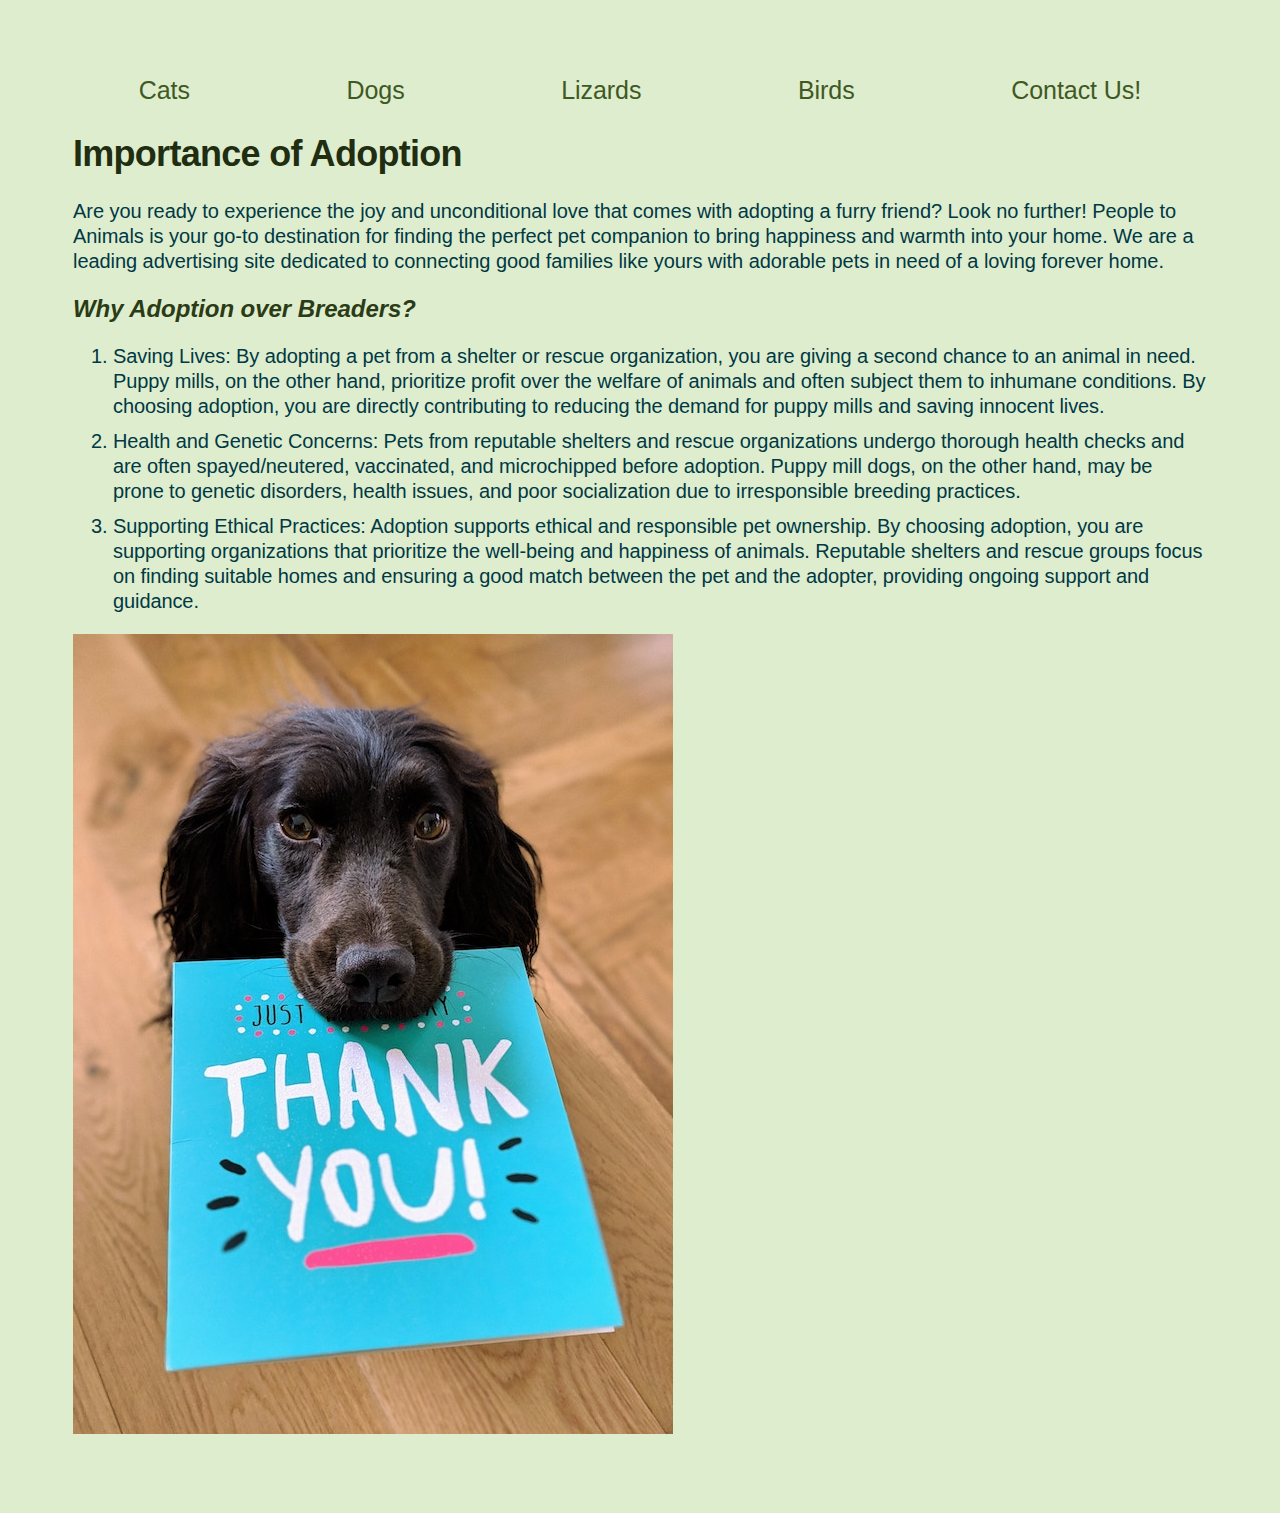
<file: index.html>
<!DOCTYPE html>
<html lang="en">
  <head>
    <meta charset="UTF-8">
    <meta name="viewport" content="width=device-width, initial-scale=1.0">
    <meta http-equiv="X-UA-Compatible" content="ie=edge">
    <title>People-to-Animals</title>
    <link rel="stylesheet" href="style.css">
  </head>
  <body>
      <header>
           <div class="top-nav">
                <a href="pages/cat.html">Cats</a></li>
                <a href="pages/dog.html">Dogs</a></li>
                <a href="pages/lizard.html">Lizards</a></li>
                <a href="pages/bird.html">Birds</a></li>
                <a href="pages/ContactUs.html">Contact Us!</a></li>
          </div>
      </header>
    <article class="content-container">
      <h1>Importance of Adoption</h1>
          <p>Are you ready to experience the joy and unconditional love that comes with adopting a furry friend? Look no further! People to Animals is your go-to destination for finding the perfect pet companion to bring happiness and warmth into your home. We are a leading advertising site dedicated to connecting good families like yours with adorable pets in need of a loving forever home.</p>
        <h2>Why Adoption over Breaders?</h2>
          <ol>
            <li>Saving Lives: By adopting a pet from a shelter or rescue organization, you are giving a second chance to an animal in need. Puppy mills, on the other hand, prioritize profit over the welfare of animals and often subject them to inhumane conditions. By choosing adoption, you are directly contributing to reducing the demand for puppy mills and saving innocent lives.</li>
            <li>Health and Genetic Concerns: Pets from reputable shelters and rescue organizations undergo thorough health checks and are often spayed/neutered, vaccinated, and microchipped before adoption. Puppy mill dogs, on the other hand, may be prone to genetic disorders, health issues, and poor socialization due to irresponsible breeding practices.</li>
            <li>Supporting Ethical Practices: Adoption supports ethical and responsible pet ownership. By choosing adoption, you are supporting organizations that prioritize the well-being and happiness of animals. Reputable shelters and rescue groups focus on finding suitable homes and ensuring a good match between the pet and the adopter, providing ongoing support and guidance.</li>
          </ol>
        <div id="container">
          <div id="image_container">
            <img src="howie-r-CjI_2QX7hvU-unsplash.jpg" alt="Dog with Thank You Card" usemap="#image_map" width="600" height="800">
              <map name="image_map">
                <area target="_blank" alt="Dogs" title="Dogs" href="pages/dog.html" coords="477,298,91,81" shape="rect">
                <area target="_blank" alt="Contact Us" title="Contact Us" href="pages/ContactUs.html" coords="476,664,112,404" shape="rect">
              </map>
          </div>
        </div>
      </article>
  </body>
</html>
</file>
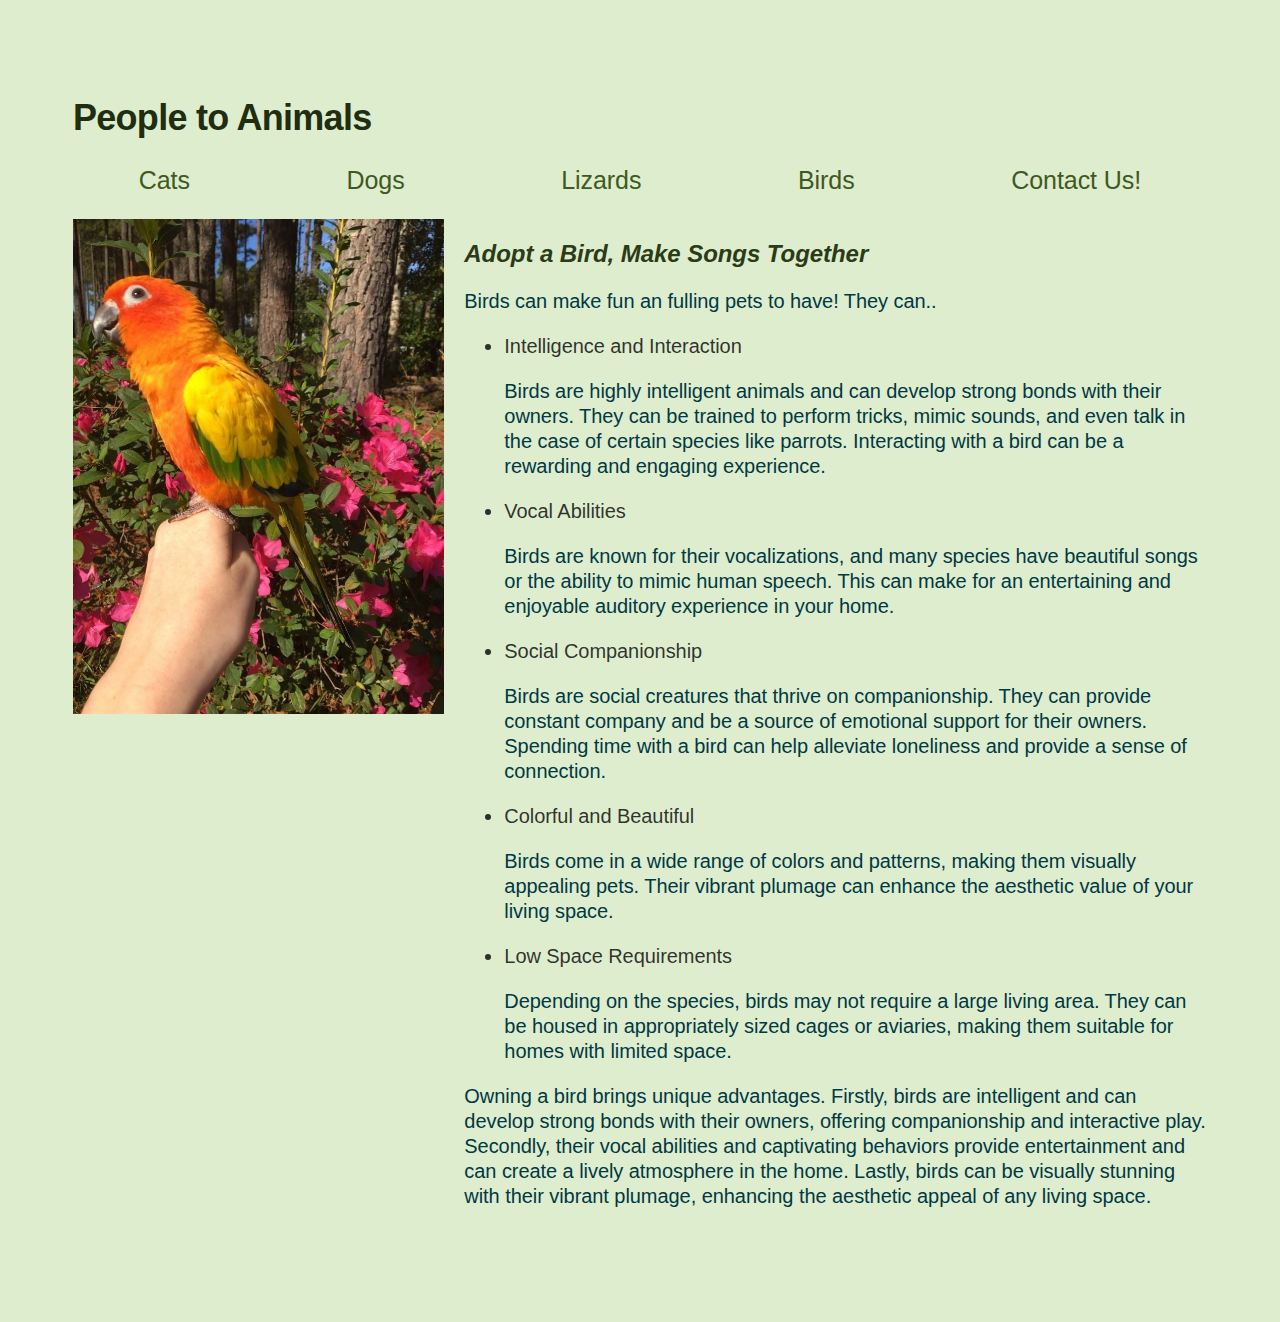
<file: pages/bird.html>
<!DOCTYPE html>
<html lang="en">
  <head>
    <meta charset="UTF-8">
    <meta name="viewport" content="width=device-width, initial-scale=1.0">
    <meta http-equiv="X-UA-Compatible" content="ie=edge">
    <title>Birds</title>
    <link rel="stylesheet" href="../style.css">
  </head>
  <body>
    <!-- <div id="page-wrapper"> -->
      <header>
        <h1><a href="../index.html">People to Animals</a></h1>
        <div class="top-nav">
                <a href="../pages/cat.html">Cats</a>
                <a href="../pages/dog.html">Dogs</a>
                <a href="../pages/lizard.html">Lizards</a>
                <a href="../pages/bird.html">Birds</a>
                <a href="../pages/ContactUs.html">Contact Us!</a>
          </div>
      </header>
  <div id="page-wrapper">
    <img src="../photos/bird.jpg">
    <article class="content-container">
        <h2>Adopt a Bird, Make Songs Together</h2>
          <p>Birds can make fun an fulling pets to have! They can..</p>
            <ul>
              <li>Intelligence and Interaction</li>
                <p>Birds are highly intelligent animals and can develop strong bonds with their owners. They can be trained to perform tricks, mimic sounds, and even talk in the case of certain species like parrots. Interacting with a bird can be a rewarding and engaging experience.</p>
              <li>Vocal Abilities</li>
                <p> Birds are known for their vocalizations, and many species have beautiful songs or the ability to mimic human speech. This can make for an entertaining and enjoyable auditory experience in your home.</p>
              <li>Social Companionship</li>
                <p>Birds are social creatures that thrive on companionship. They can provide constant company and be a source of emotional support for their owners. Spending time with a bird can help alleviate loneliness and provide a sense of connection.</p>
              <li>Colorful and Beautiful </li>
                <p>Birds come in a wide range of colors and patterns, making them visually appealing pets. Their vibrant plumage can enhance the aesthetic value of your living space.</p>
              <li>Low Space Requirements</li>
                <p>Depending on the species, birds may not require a large living area. They can be housed in appropriately sized cages or aviaries, making them suitable for homes with limited space.</p>
            </ul>
         <p>Owning a bird brings unique advantages. Firstly, birds are intelligent and can develop strong bonds with their owners, offering companionship and interactive play. Secondly, their vocal abilities and captivating behaviors provide entertainment and can create a lively atmosphere in the home. Lastly, birds can be visually stunning with their vibrant plumage, enhancing the aesthetic appeal of any living space.</p>
      </article>
    </div>
  </body>
</html>
</file>
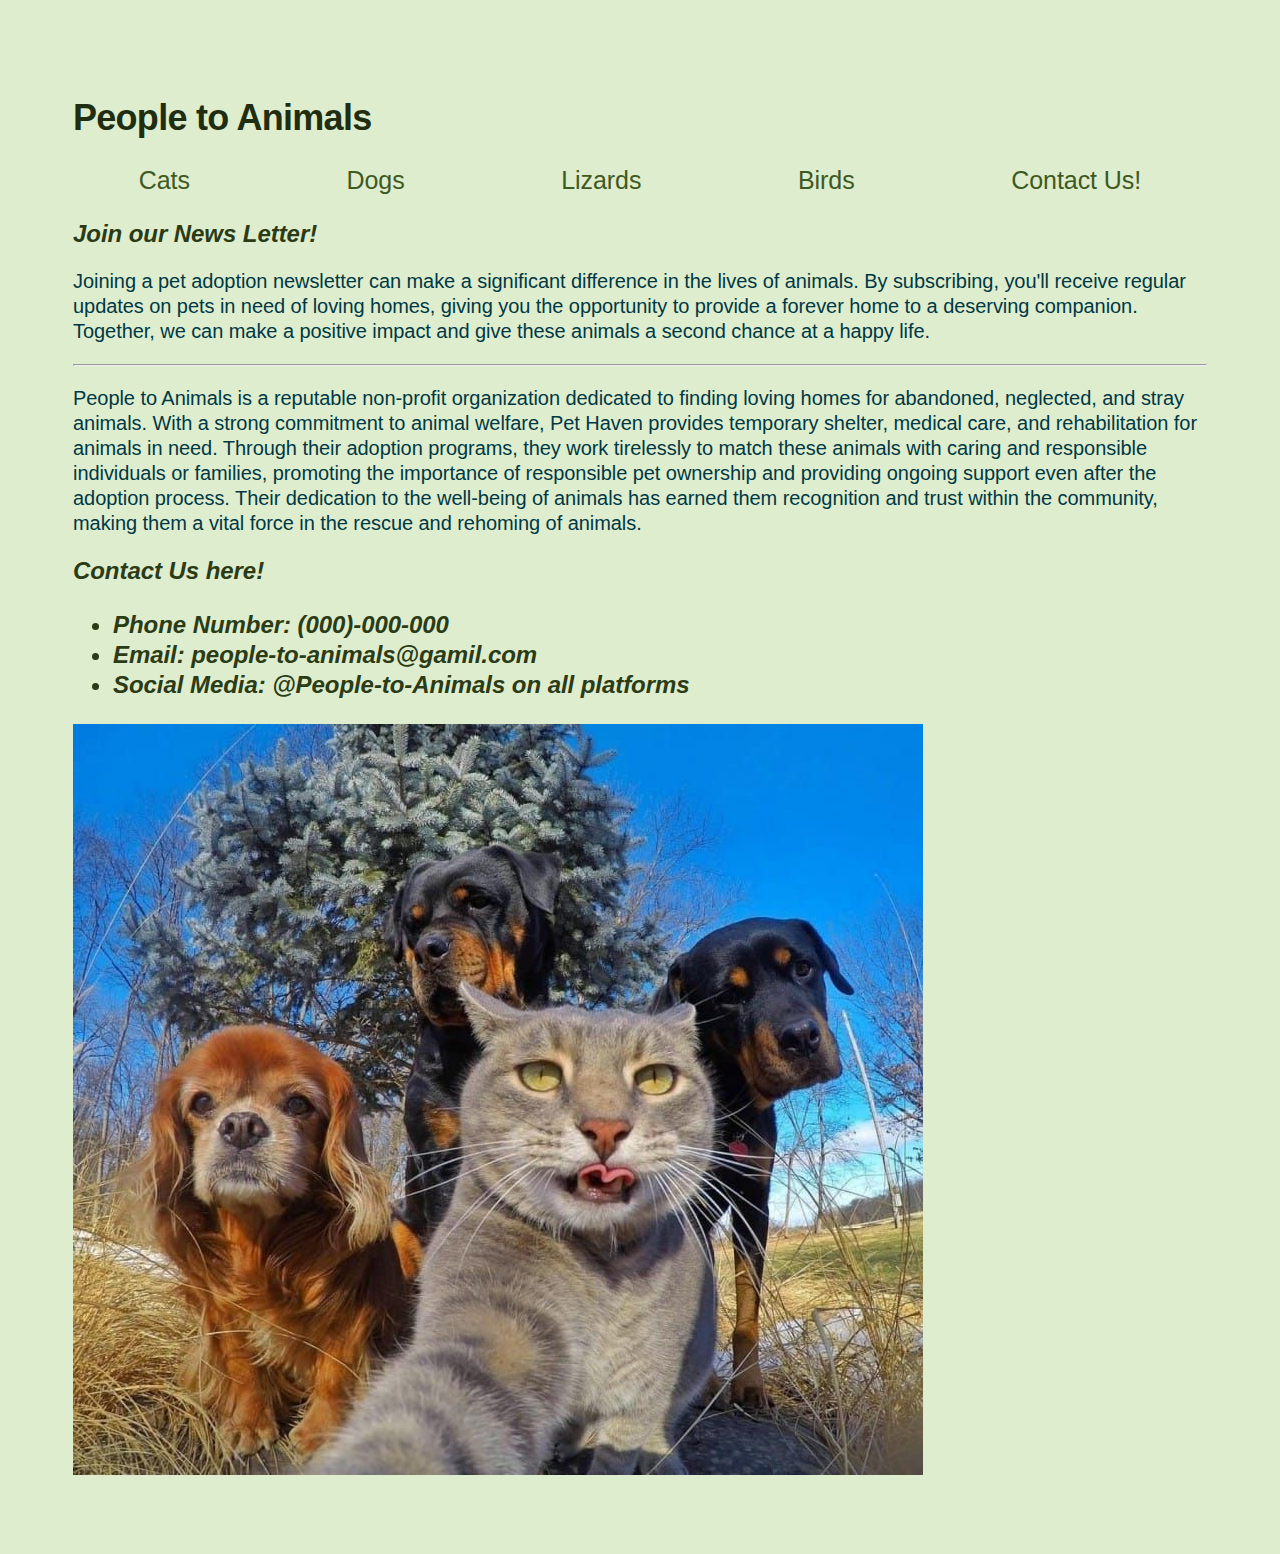
<file: pages/ContactUs.html>
<!DOCTYPE html>
<html lang="en">
  <head>
    <meta charset="UTF-8">
    <meta name="viewport" content="width=device-width, initial-scale=1.0">
    <meta http-equiv="X-UA-Compatible" content="ie=edge">
    <title>Contact Us!</title>
    <link rel="stylesheet" href="../style.css">
  </head>
  <body>
    <!-- <div id="page-wrapper"> -->
      <header>
        <h1><a href="../index.html">People to Animals</a></h1>
        <div class="top-nav">
                <a href="../pages/cat.html">Cats</a>
                <a href="../pages/dog.html">Dogs</a>
                <a href="../pages/lizard.html">Lizards</a>
                <a href="../pages/bird.html">Birds</a>
                <a href="../pages/ContactUs.html">Contact Us!</a>
          </div>
      </header>
    <article class="content-container">
        <h2>Join our News Letter!</h2>
        <p>Joining a pet adoption newsletter can make a significant difference in the lives of animals. By subscribing, you'll receive regular updates on pets in need of loving homes, giving you the opportunity to provide a forever home to a deserving companion. Together, we can make a positive impact and give these animals a second chance at a happy life.</p>

        <hr>

        <p>People to Animals is a reputable non-profit organization dedicated to finding loving homes for abandoned, neglected, and stray animals. With a strong commitment to animal welfare, Pet Haven provides temporary shelter, medical care, and rehabilitation for animals in need. Through their adoption programs, they work tirelessly to match these animals with caring and responsible individuals or families, promoting the importance of responsible pet ownership and providing ongoing support even after the adoption process. Their dedication to the well-being of animals has earned them recognition and trust within the community, making them a vital force in the rescue and rehoming of animals.</p>

        <h2>Contact Us here!<h2>
          <ul>
            <li>Phone Number: (000)-000-000</li>
            <li>Email: people-to-animals@gamil.com</li>
            <li>Social Media: @People-to-Animals on all platforms</li>
          </ul>
    
      </article>
     <div id="container">
          <div id="image_container">
            <img src="../3 Furry Siblings Play In The Backyard, Then The Cat Grabs The Camera And Takes A Selfie.jpg" usemap="#image-map" width="850" height="751">
              <map name="image-map">
                  <area shape="rect" target="_blank" alt="Cats" title="Cats" href="./cat.html" coords="415,321,618,705">
                  <area shape="rect" target="_blank" alt="Dogs" title="Dogs" href="./dog.html" coords="299,289,62,531">
              </map>
          </div>
      </div>
  </body>
</html>
</file>
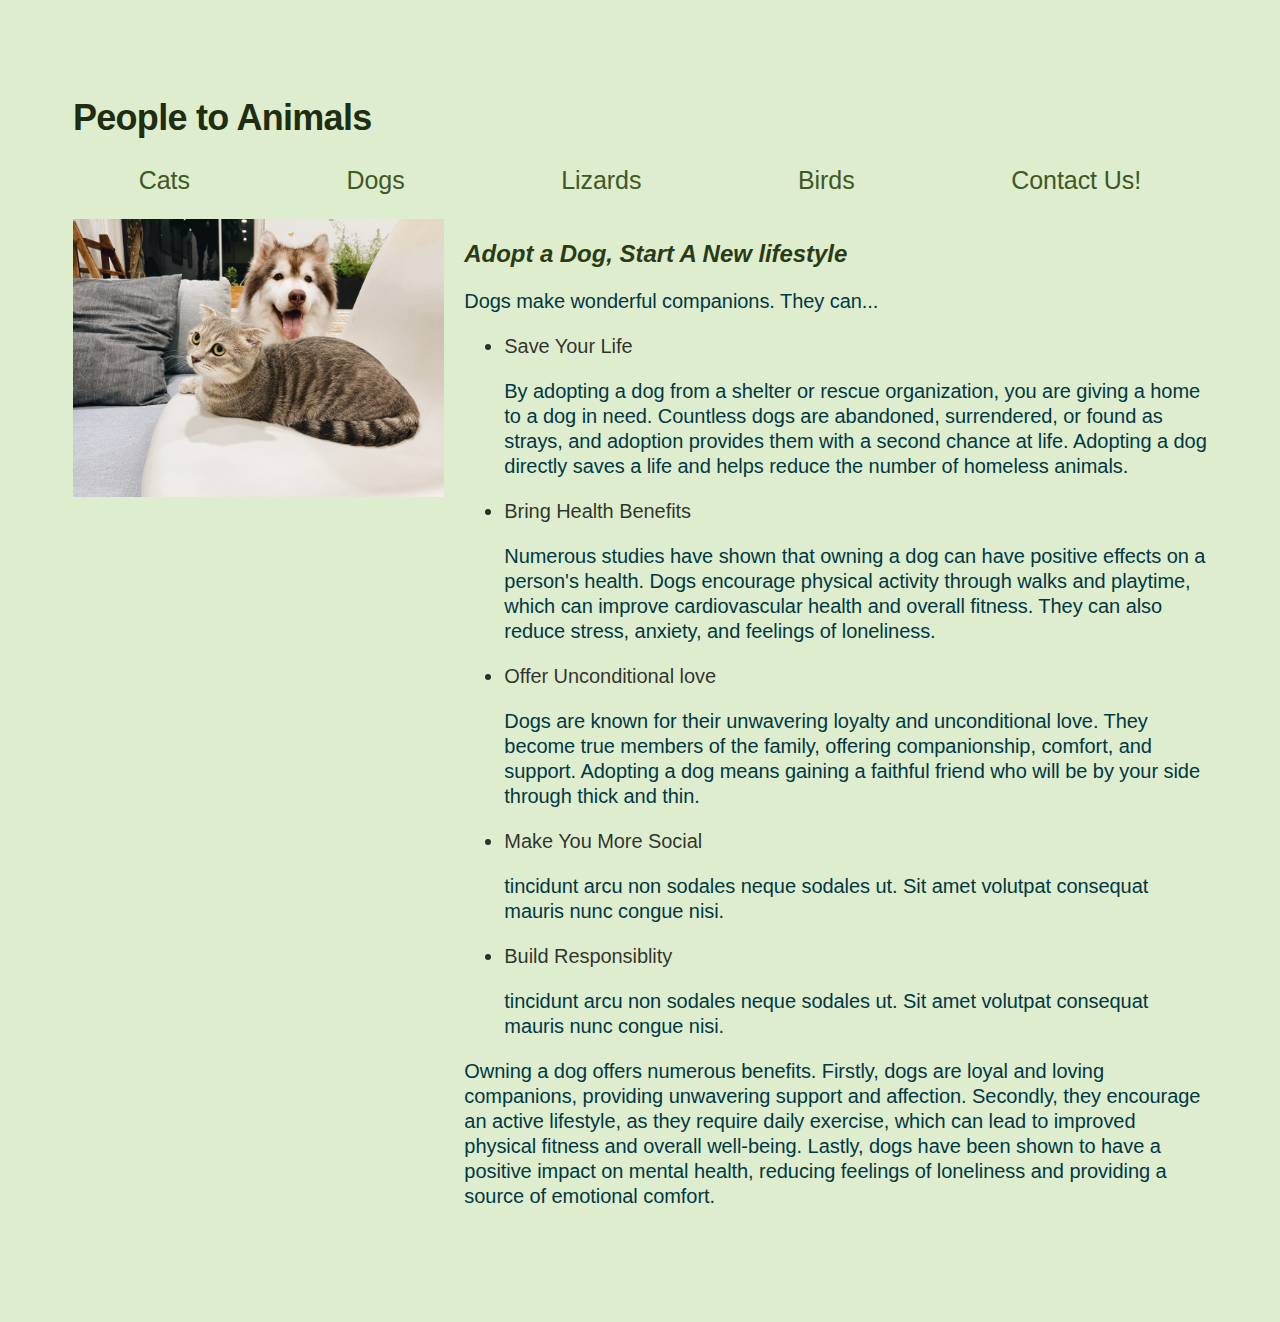
<file: pages/dog.html>
<!DOCTYPE html>
<html lang="en">
  <head>
    <meta charset="UTF-8">
    <meta name="viewport" content="width=device-width, initial-scale=1.0">
    <meta http-equiv="X-UA-Compatible" content="ie=edge">
    <title>Dogs</title>
    <link rel="stylesheet" href="../style.css">
  </head>
  <body>
    <!-- <div id="page-wrapper"> -->
      <header>
        <h1><a href="../index.html">People to Animals</a></h1>
        <div class="top-nav">
                <a href="../pages/cat.html">Cats</a>
                <a href="../pages/dog.html">Dogs</a>
                <a href="../pages/lizard.html">Lizards</a>
                <a href="../pages/bird.html">Birds</a>
                <a href="../pages/ContactUs.html">Contact Us!</a>
          </div>
      </header>
  <div id="page-wrapper">
      <img src="../photos/catanddog.jpg">
    <article class="content-container">
        <h2>Adopt a Dog, Start A New lifestyle</h2>
          <p>Dogs make wonderful companions. They can...</p>
            <ul>
              <li>Save Your Life</li>
                <p> By adopting a dog from a shelter or rescue organization, you are giving a home to a dog in need. Countless dogs are abandoned, surrendered, or found as strays, and adoption provides them with a second chance at life. Adopting a dog directly saves a life and helps reduce the number of homeless animals.</p>
              <li>Bring Health Benefits</li>
                <p>Numerous studies have shown that owning a dog can have positive effects on a person's health. Dogs encourage physical activity through walks and playtime, which can improve cardiovascular health and overall fitness. They can also reduce stress, anxiety, and feelings of loneliness.</p>
              <li>Offer Unconditional love</li>
                <p>Dogs are known for their unwavering loyalty and unconditional love. They become true members of the family, offering companionship, comfort, and support. Adopting a dog means gaining a faithful friend who will be by your side through thick and thin.</p>
              <li>Make You More Social</li>
                <p>tincidunt arcu non sodales neque sodales ut. Sit amet volutpat consequat mauris nunc congue nisi.</p>
              <li>Build Responsiblity</li>
                <p>tincidunt arcu non sodales neque sodales ut. Sit amet volutpat consequat mauris nunc congue nisi.</p>
            </ul>
        <p>Owning a dog offers numerous benefits. Firstly, dogs are loyal and loving companions, providing unwavering support and affection. Secondly, they encourage an active lifestyle, as they require daily exercise, which can lead to improved physical fitness and overall well-being. Lastly, dogs have been shown to have a positive impact on mental health, reducing feelings of loneliness and providing a source of emotional comfort.</p>
      </article>
    </div>
  </body>
</html>
</file>
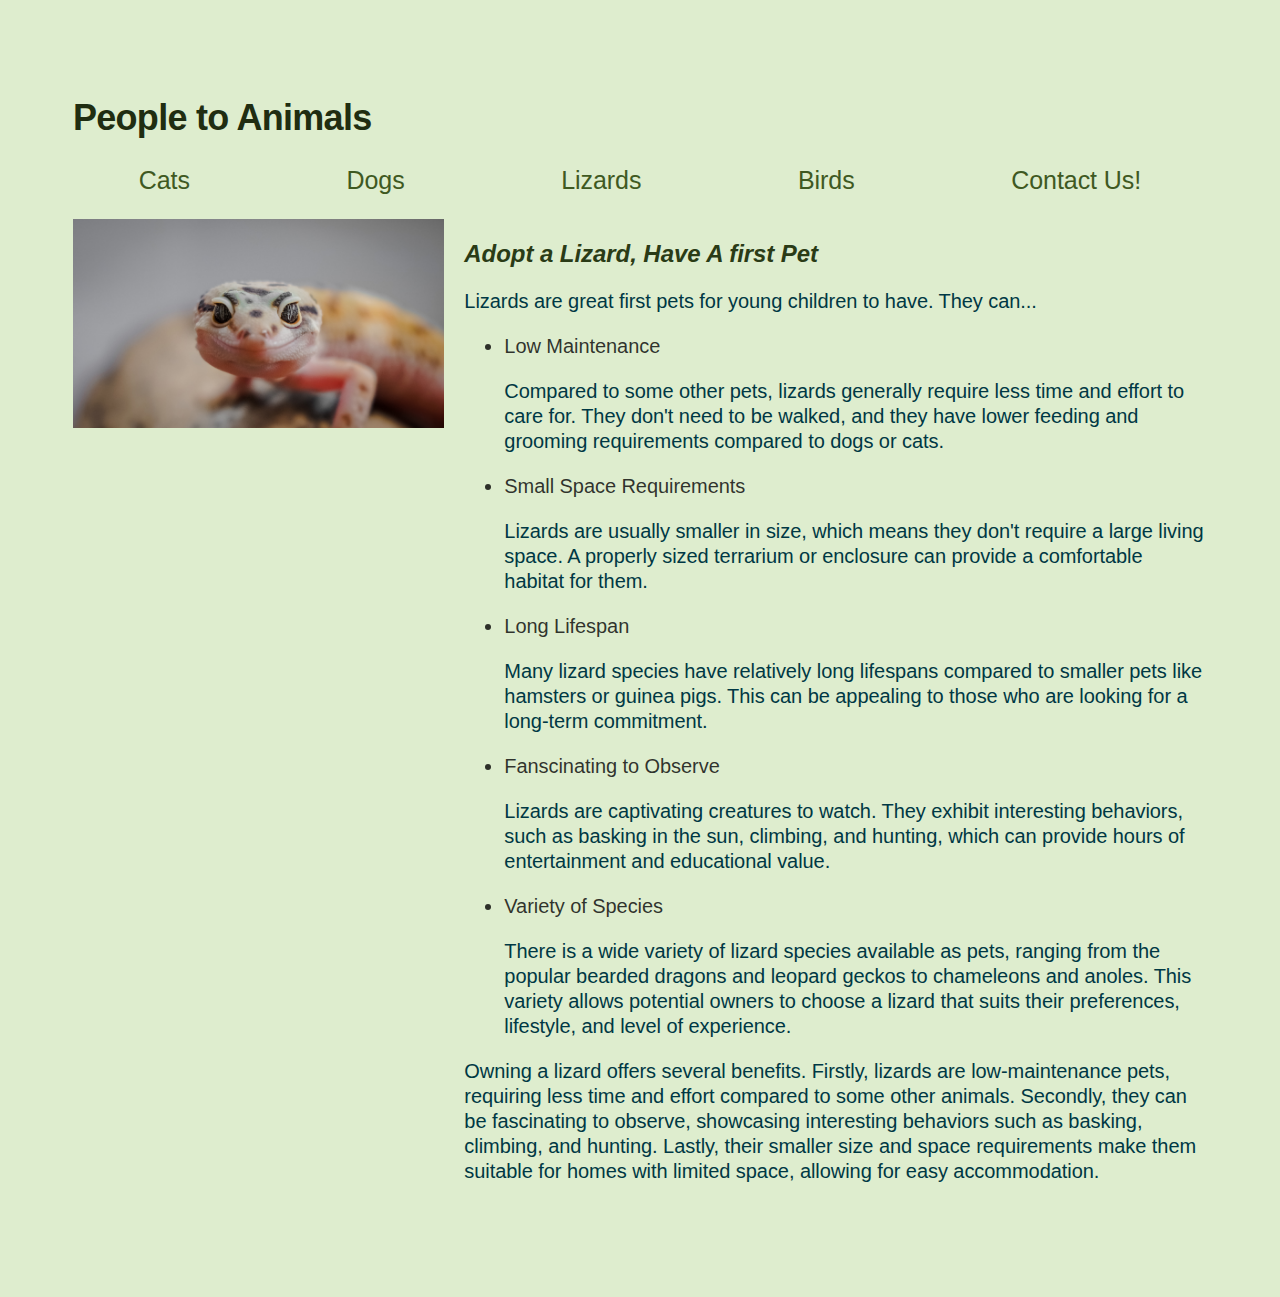
<file: pages/lizard.html>
<!DOCTYPE html>
<html lang="en">
  <head>
    <meta charset="UTF-8">
    <meta name="viewport" content="width=device-width, initial-scale=1.0">
    <meta http-equiv="X-UA-Compatible" content="ie=edge">
    <title>Lizards</title>
    <link rel="stylesheet" href="../style.css">
  </head>
  <body>
    <!-- <div id="page-wrapper"> -->
      <header>
        <h1><a href="../index.html">People to Animals</a></h1>
        <div class="top-nav">
                <a href="../pages/cat.html">Cats</a>
                <a href="../pages/dog.html">Dogs</a>
                <a href="../pages/lizard.html">Lizards</a>
                <a href="../pages/bird.html">Birds</a>
                <a href="../pages/ContactUs.html">Contact Us!</a>
          </div>
      </header>
  <div id="page-wrapper">
    <img src="../photos/gecko.jpg">
    <article class="content-container">
          <h2>Adopt a Lizard, Have A first Pet</h2>
          <p>Lizards are great first pets for young children to have. They can...</p>
            <ul>
              <li>Low Maintenance</li>
                <p>Compared to some other pets, lizards generally require less time and effort to care for. They don't need to be walked, and they have lower feeding and grooming requirements compared to dogs or cats.</p>
              <li>Small Space Requirements</li>
                <p>Lizards are usually smaller in size, which means they don't require a large living space. A properly sized terrarium or enclosure can provide a comfortable habitat for them.</p>
              <li>Long Lifespan</li>
                <p>Many lizard species have relatively long lifespans compared to smaller pets like hamsters or guinea pigs. This can be appealing to those who are looking for a long-term commitment.</p>
              <li>Fanscinating to Observe</li>
                <p> Lizards are captivating creatures to watch. They exhibit interesting behaviors, such as basking in the sun, climbing, and hunting, which can provide hours of entertainment and educational value.</p>
              <li>Variety of Species</li>
                <p> There is a wide variety of lizard species available as pets, ranging from the popular bearded dragons and leopard geckos to chameleons and anoles. This variety allows potential owners to choose a lizard that suits their preferences, lifestyle, and level of experience.</p>
            </ul>
         <p>Owning a lizard offers several benefits. Firstly, lizards are low-maintenance pets, requiring less time and effort compared to some other animals. Secondly, they can be fascinating to observe, showcasing interesting behaviors such as basking, climbing, and hunting. Lastly, their smaller size and space requirements make them suitable for homes with limited space, allowing for easy accommodation.</p>
      </article>
    </div>
  </body>
</html>
</file>
<file: style.css>
@import url('https://fonts.google.com/specimen/Outfit');
@import url('https://fonts.google.com/specimen/Merriweather+Sans?query=sans');

/*#page-wrapper {
    display: grid;
    width: 100%;
    height: 100%;
    grid-template-columns: 2fr 4fr;
    }*/
.top-nav{
  height: 36px;
  color:#3F5922;
  gap: 25px;
  font-size: 25px;
  display: flex;
  align-items: center;
  justify-content: space-around;
}

.top-nav :hover {
  color: #006C67;
}

#page-wrapper {
    display: grid;
    width: 100%; 
    padding-block:20px;
    grid-template-columns: 1fr 2fr;
      column-gap: 20px;
}

body {
  font-family: 'Outfit', sans-serif;
  color: rgba(0, 0, 0, 0.8);
  font-weight: 400;
  line-height: 1.25;
  letter-spacing: -.003em;
  font-size: 20px;
  padding: 65px;
  background-color: #DEEDCE;
}

h1 {
  font-family: 'Merriweather', sans-serif;
  font-weight: 700;
  font-style: normal;
  font-size: 36px;
  line-height: 1.15;
  letter-spacing: -.02em;
  color: #202D11;
}

h2, h3, h4, h5, h6{
    font-family: 'Merriweather', sans-serif;
    font-style: italic;
    font-size: 24px;
    color: #2A3B16
}

ol{
  line-height: 1.25;
  letter-spacing: -.005em;
  display: grid;
    gap: 10px;
  color: #003844;
}

a {
  color: inherit;
  text-decoration: none;
}

  a:hover {
    color: #006C67;
}

p{
    color: #003844;

}

img {
  max-width: 100%;
}
</file>
